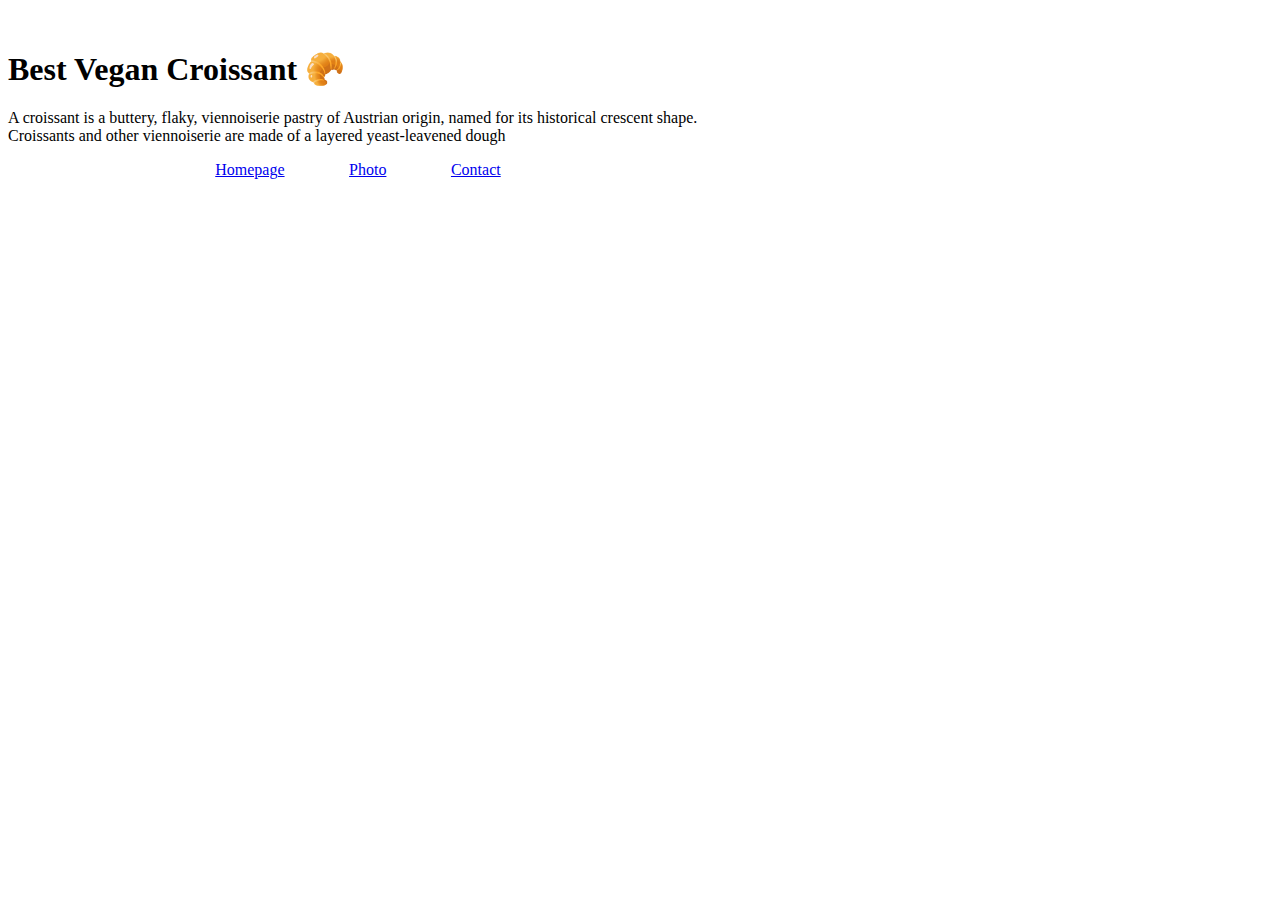
<file: index.html>
<!DOCTYPE html>
<html lang="en">
<head>
    <meta charset="UTF-8">
    <meta http-equiv="X-UA-Compatible" content="Best Vegan Croissant in Lisbon.">
    <meta name="viewport" content="width=device-width, initial-scale=1.0">    
    <link href="https://cdn.jsdelivr.net/npm/bootstrap@5.2.2/dist/css/bootstrap.min.css" rel="stylesheet" integrity="sha384-Zenh87qX5JnK2Jl0vWa8Ck2rdkQ2Bzep5IDxbcnCeuOxjzrPF/et3URy9Bv1WTRi" crossorigin="anonymous">  
    <link rel="stylesheet" href="style.css">
    <title>Best Vegan Croissant in Lisbon</title>
</head>
<body>

    <div class="container text-center">
        <h1>Best Vegan Croissant 🥐</h1>

        <p>A croissant is a buttery, flaky, viennoiserie pastry of Austrian origin, named for its historical crescent shape. Croissants and other viennoiserie are made of a layered yeast-leavened dough</p>
 
        <div class="nav">
            <a href="#" class="nav1">Homepage </a>
            <a href="photo.html" class="nav1">Photo</a>
            <a href="contact.html" class="nav1">Contact</a>
        </div>
    </div>
</body>
</html>
</file>
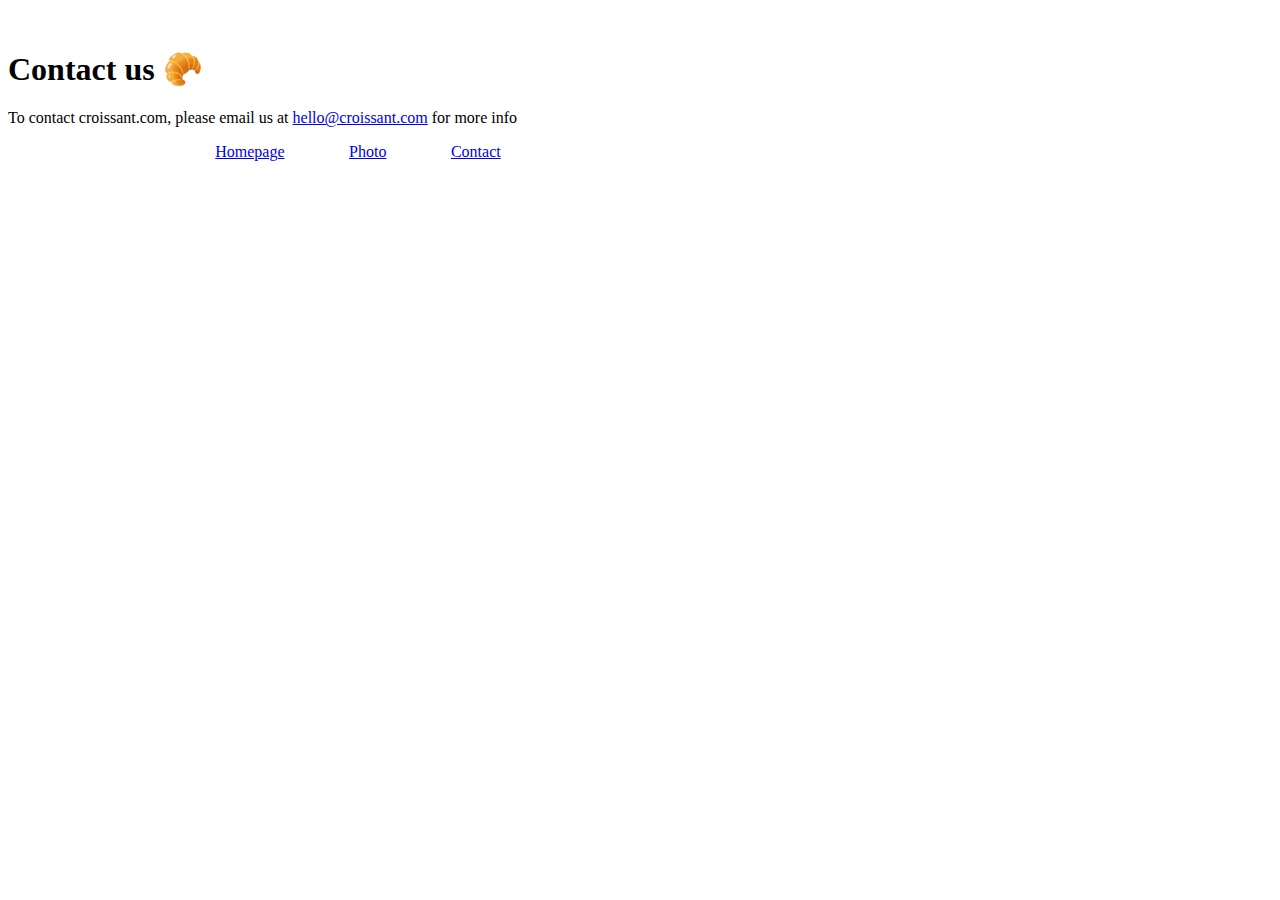
<file: contact.html>
<!DOCTYPE html>
<html lang="en">
<head>
    <meta charset="UTF-8">
    <meta http-equiv="X-UA-Compatible" content="Best Vegan Croissant - Contact">
    <meta name="viewport" content="width=device-width, initial-scale=1.0">    
    <link href="https://cdn.jsdelivr.net/npm/bootstrap@5.2.2/dist/css/bootstrap.min.css" rel="stylesheet" integrity="sha384-Zenh87qX5JnK2Jl0vWa8Ck2rdkQ2Bzep5IDxbcnCeuOxjzrPF/et3URy9Bv1WTRi" crossorigin="anonymous">  
    <link rel="stylesheet" href="style.css">
    <title>Best Vegan Croissant - Contact </title>
</head>
<body>

    <div class="container text-center">
        <h1>Contact us 🥐</h1>

        <p>To contact croissant.com, please email us at <a href="mailto:hello@croissant.com">hello@croissant.com</a>  for more info</p>

      
        <div class="nav">
            <a href="index.html" class="nav1">Homepage</a>
            <a href="photo.html" class="nav1">Photo</a>
            <a href="#" class="nav1">Contact</a>
        </div>
    </div>
</body>
</html>
</file>
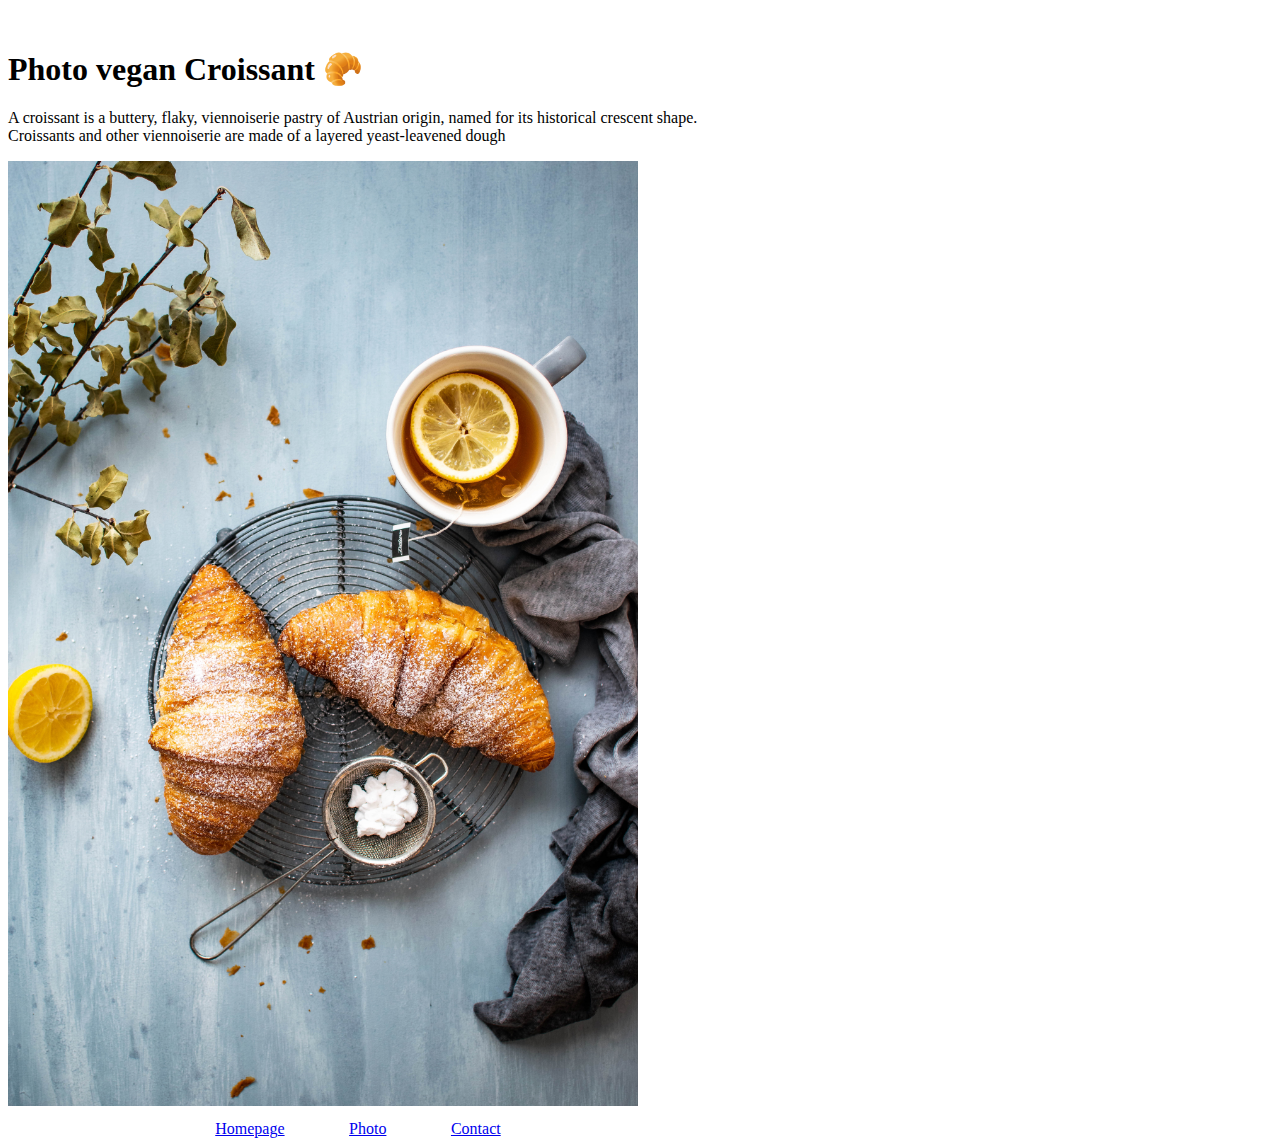
<file: photo.html>
<!DOCTYPE html>
<html lang="en">
<head>
    <meta charset="UTF-8">
    <meta http-equiv="X-UA-Compatible" content="Best Vegan Croissant - Photo">    
    <meta name="viewport" content="width=device-width, initial-scale=1.0">    
    <link href="https://cdn.jsdelivr.net/npm/bootstrap@5.2.2/dist/css/bootstrap.min.css" rel="stylesheet" integrity="sha384-Zenh87qX5JnK2Jl0vWa8Ck2rdkQ2Bzep5IDxbcnCeuOxjzrPF/et3URy9Bv1WTRi" crossorigin="anonymous">  
    <link rel="stylesheet" href="style.css">
    <title>Best Vegan Croissant - Galery</title>
</head>
<body>

    <div class="container text-center">
        <h1>Photo vegan Croissant 🥐</h1>

        <p>A croissant is a buttery, flaky, viennoiserie pastry of Austrian origin, named for its historical crescent shape. Croissants and other viennoiserie are made of a layered yeast-leavened dough</p>
 
        <img src="images/photo.jpeg" alt="Vegan Croissant" class="photo">

        <div class="nav">
            <a href="index.html" class="nav1">Homepage </a>
            <a href="#" class="nav1">Photo</a>
            <a href="contact.html" class="nav1">Contact</a>
        </div>
    </div>
</body>
</html>
</file>
<file: style.css>
.container {
    margin-top: 50px;
    max-width: 700px;

}

.nav {
    display: flex;
    justify-content: space-around;
    max-width: 350px;
    margin: 10px auto;
}

.photo {
    width: 90%;
}
</file>
